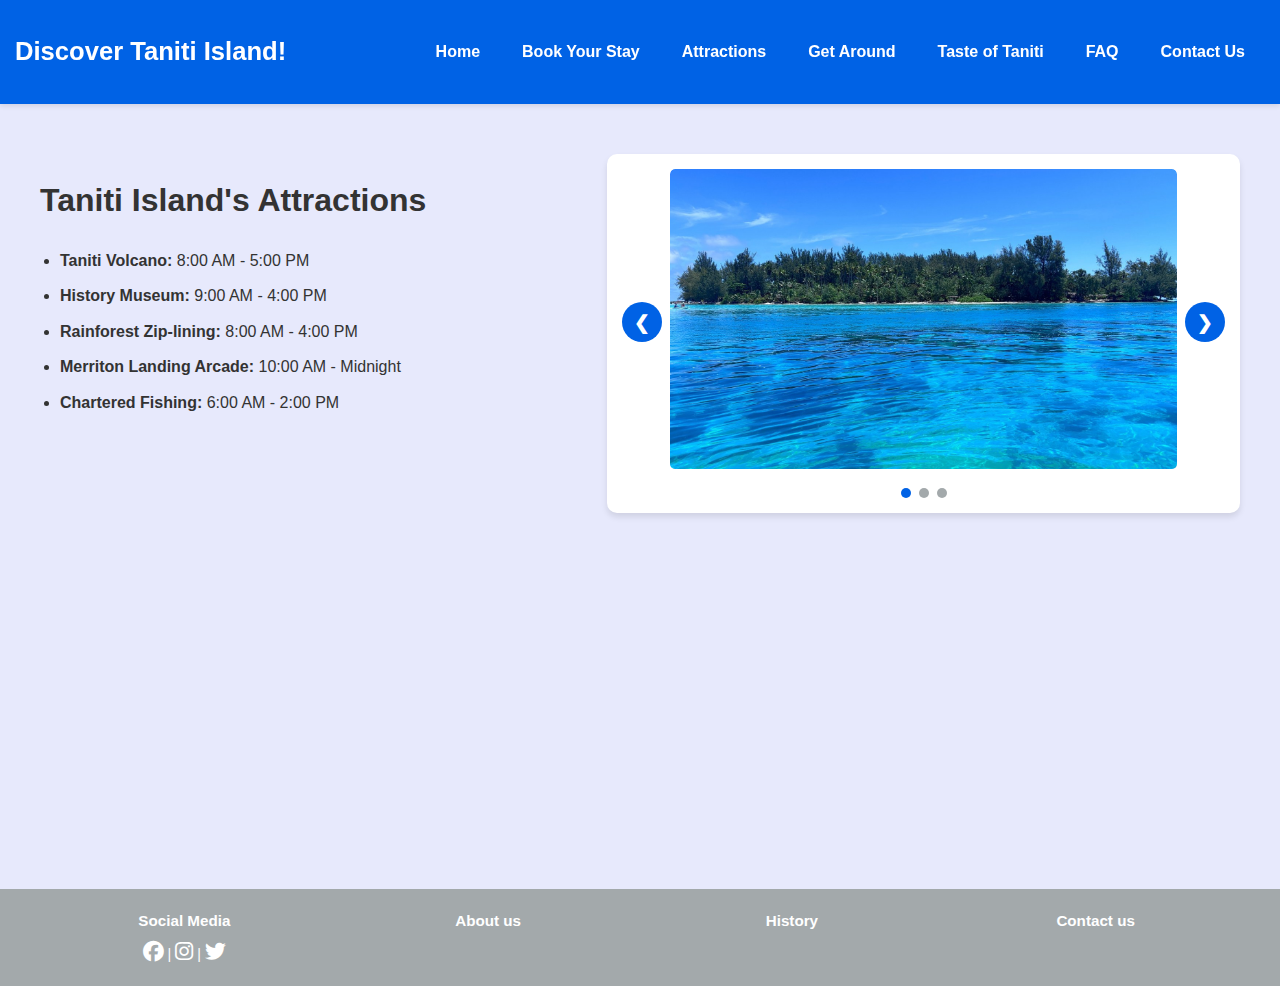
<file: attractions.html>
<!DOCTYPE html>
<html lang="en">

<head>
    <meta charset="UTF-8">
    <title>Taniti Attractions</title>
    <link rel="stylesheet" href="css/style.css">
    <link rel="stylesheet" href="https://cdnjs.cloudflare.com/ajax/libs/font-awesome/6.4.0/css/all.min.css">
    <script src="js/carousel.js"></script>
</head>

<body>
    <header>
        <div class="header-logo"><a href="index.html">Discover Taniti Island!</a></div>
        <nav>
            <ul>
                <li><a href="index.html">Home</a></li>
                <li><a href="book.html">Book Your Stay</a></li>
                <li><a href="attractions.html">Attractions</a></li>
                <li><a href="get-around.html">Get Around</a></li>
                <li><a href="taste.html">Taste of Taniti</a></li>
                <li><a href="faq.html">FAQ</a></li>
                <li><a href="contact.html">Contact Us</a></li>
            </ul>
        </nav>
    </header>
    <main class="page-content active">
        <div class="content-left">
            <h1>Taniti Island's Attractions</h1>
            <ul class="attraction-list">
                <li><strong>Taniti Volcano:</strong> 8:00 AM - 5:00 PM</li>
                <li><strong>History Museum:</strong> 9:00 AM - 4:00 PM</li>
                <li><strong>Rainforest Zip-lining:</strong> 8:00 AM - 4:00 PM</li>
                <li><strong>Merriton Landing Arcade:</strong> 10:00 AM - Midnight</li>
                <li><strong>Chartered Fishing:</strong> 6:00 AM - 2:00 PM</li>
            </ul>
        </div>
        <div class="content-right">
            <div class="carousel">
                <div class="carousel-container">
                    <button class="carousel-btn prev">❮</button>
                    <div class="carousel-slides">
                        <div class="slide">
                            <img src="images/attraction3.png" alt="Blue beach">
                        </div>
                        <div class="slide">
                            <img src="images/attraction1.png" alt="Swimming at beach">
                        </div>
                        <div class="slide">
                            <img src="images/attraction2.png" alt="Another beach activity">
                        </div>
                    </div>
                    <button class="carousel-btn next">❯</button>
                </div>
                <div class="carousel-dots"></div>
            </div>
        </div>
    </main>
    <footer>
        <div class="footer-grid">
            <div>
                <h4>Social Media</h4>
                <p>
                    <a href="https://facebook.com" target="_blank"><i class="fab fa-facebook"></i></a> | 
                    <a href="https://instagram.com" target="_blank"><i class="fab fa-instagram"></i></a> | 
                    <a href="https://twitter.com" target="_blank"><i class="fab fa-twitter"></i></a>
                </p>
            </div>
            <div>
                <h4>About us</h4>
            </div>
            <div>
                <h4>History</h4>
            </div>
            <div>
                <h4>Contact us</h4>
            </div>
        </div>
    </footer>
</body>

</html>
</file>
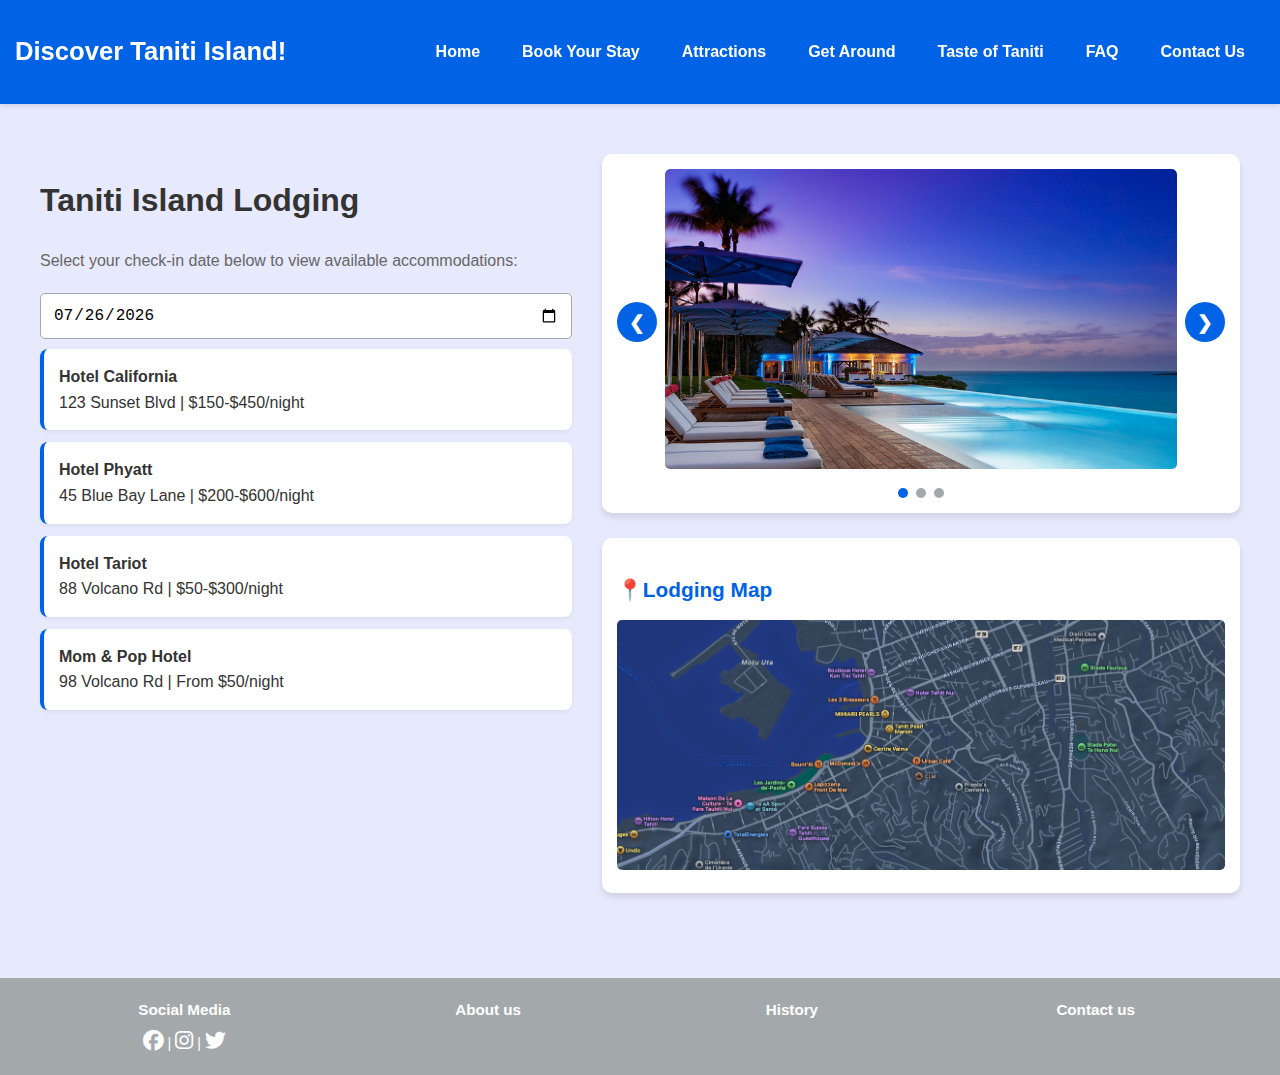
<file: book.html>
<!DOCTYPE html>
<html lang="en">

<head>
    <meta charset="UTF-8">
    <meta name="viewport" content="width=device-width, initial-scale=1.0">
    <title>Book Your Stay - Taniti</title>
    <link rel="stylesheet" href="css/style.css">
    <link rel="stylesheet" href="https://cdnjs.cloudflare.com/ajax/libs/font-awesome/6.4.0/css/all.min.css">
    <script src="js/carousel.js"></script>
</head>

<body>
    <header>
        <div class="header-logo"><a href="index.html">Discover Taniti Island!</a></div>
        <nav>
            <ul>
                <li><a href="index.html">Home</a></li>
                <li><a href="book.html">Book Your Stay</a></li>
                <li><a href="attractions.html">Attractions</a></li>
                <li><a href="get-around.html">Get Around</a></li>
                <li><a href="taste.html">Taste of Taniti</a></li>
                <li><a href="faq.html">FAQ</a></li>
                <li><a href="contact.html">Contact Us</a></li>
            </ul>
        </nav>
    </header>
    <main class="page-content active">
        <div class="book-container"
            style="display: flex; align-items: flex-start; gap: 30px; justify-content: center; width: 100%;">
            <div class="lodging-results" style="flex: 1;">
                <h1>Taniti Island Lodging</h1>
                <p style="color: #666; margin: 10px 0;">Select your check-in date below to view available accommodations:</p>
                <input type="date" id="checkInDate">
                <div class="lodging-card"><strong>Hotel California</strong><br>123 Sunset Blvd | $150-$450/night</div>
                <div class="lodging-card"><strong>Hotel Phyatt</strong><br>45 Blue Bay Lane | $200-$600/night</div>
                <div class="lodging-card"><strong>Hotel Tariot</strong><br>88 Volcano Rd | $50-$300/night</div>
                <div class="lodging-card"><strong>Mom & Pop Hotel</strong><br>98 Volcano Rd | From $50/night</div>
                </p>
            </div>
            <div class="content-right">

            <div class="content-right">
                <div class="carousel">
                    <div class="carousel-container">
                        <button class="carousel-btn prev">❮</button>
                        <div class="carousel-slides">
                            <div class="slide">
                                <img src="images/hotel1.png" alt="A hotel">
                            </div>
                            <div class="slide">
                                <img src="images/hotel2.png" alt="Another hotel">
                            </div>
                            <div class="slide">
                                <img src="images/hotel3.png" alt="Another hotel">
                            </div>
                        </div>
                        <button class="carousel-btn next">❯</button>
                    </div>
                    <div class="carousel-dots"></div>
                </div>
                            <div class="gallery-square">
                                <h3>📍Lodging Map</h3>
                                <img src="images/citymap.png" alt="Hotel Maps">
                            </div>
            </div>
        </div>
        </div>
    </main>
    <footer>
        <div class="footer-grid">
            <div>
                <h4>Social Media</h4>
                <p>
                    <a href="https://facebook.com" target="_blank"><i class="fab fa-facebook"></i></a> | 
                    <a href="https://instagram.com" target="_blank"><i class="fab fa-instagram"></i></a> | 
                    <a href="https://twitter.com" target="_blank"><i class="fab fa-twitter"></i></a>
                </p>
            </div>
            <div>
                <h4>About us</h4>
            </div>
            <div>
                <h4>History</h4>
            </div>
            <div>
                <h4>Contact us</h4>
            </div>
        </div>
    </footer>

    <script src="js/carousel.js"></script>
    <script>
        // Set date picker default to today's date
        const today = new Date().toISOString().split('T')[0];
        document.getElementById('checkInDate').value = today;
    </script>
</body>

</html>
</file>
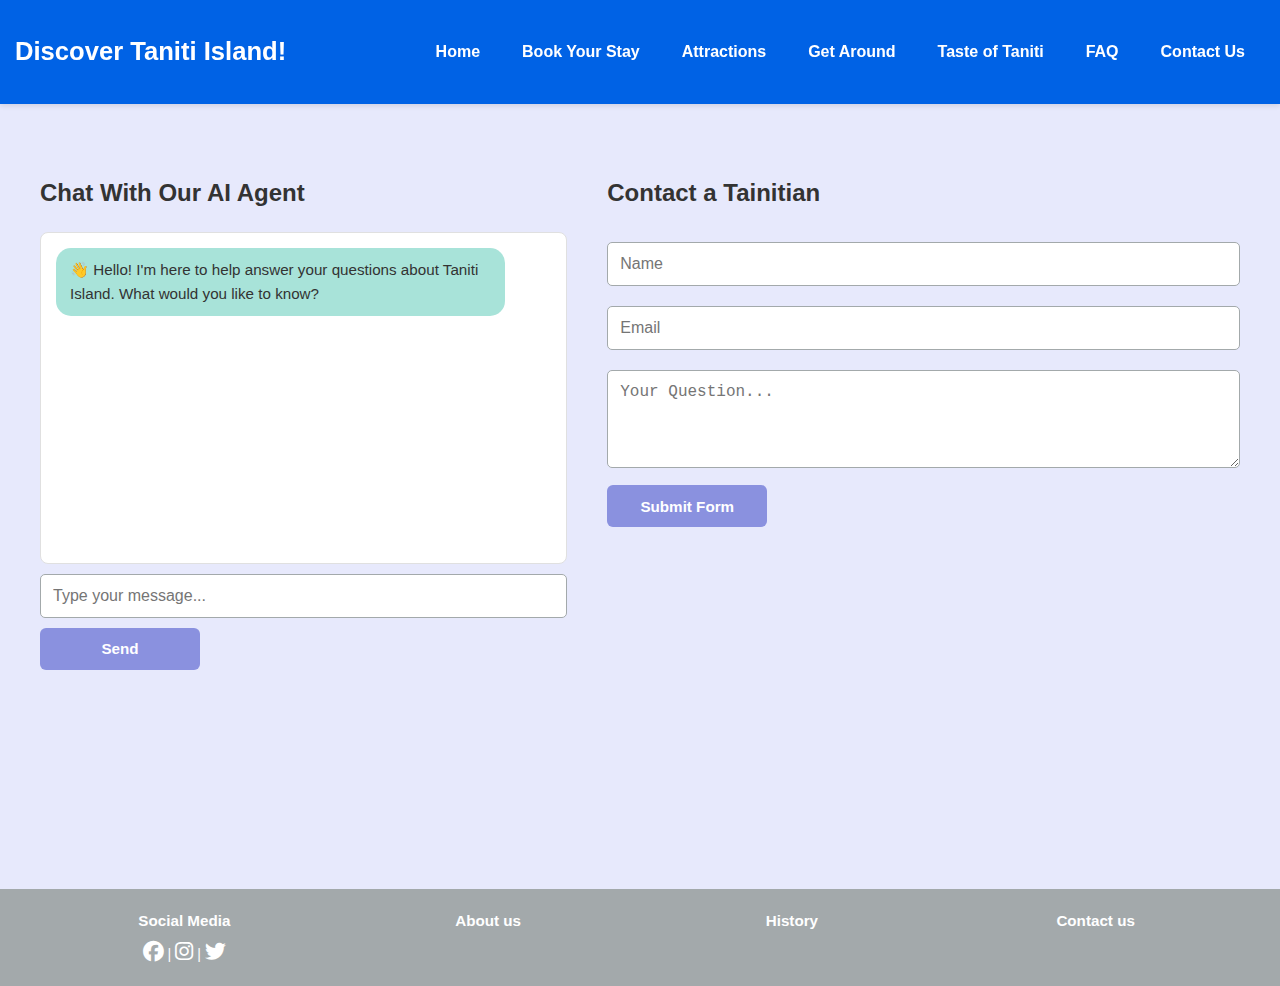
<file: contact.html>
<!DOCTYPE html>
<html lang="en">

<head>
    <meta charset="UTF-8">
    <meta name="viewport" content="width=device-width, initial-scale=1.0">
    <title>Contact Taniti</title>
    <link rel="stylesheet" href="css/style.css">
    <link rel="stylesheet" href="https://cdnjs.cloudflare.com/ajax/libs/font-awesome/6.4.0/css/all.min.css">
</head>

<body>
    <header>
        <div class="header-logo"><a href="index.html">Discover Taniti Island!</a></div>
        <nav>
            <ul>
                <li><a href="index.html">Home</a></li>
                <li><a href="book.html">Book Your Stay</a></li>
                <li><a href="attractions.html">Attractions</a></li>
                <li><a href="get-around.html">Get Around</a></li>
                <li><a href="taste.html">Taste of Taniti</a></li>
                <li><a href="faq.html">FAQ</a></li>
                <li><a href="contact.html">Contact Us</a></li>
            </ul>
        </nav>
    </header>
    <main class="page-content active">
        <div class="content-left">
            <h2>Chat With Our AI Agent</h2>
            <div id="chat-window">
                <div class="msg bot">👋 Hello! I'm here to help answer your questions about Taniti Island. What would you like to know?</div>
            </div>
            <input type="text" id="chat-input" placeholder="Type your message...">
            <button class="standout-btn" onclick="sendMessage()">Send</button>
        </div>
        <div class="content-right">
            <h2>Contact a Tainitian</h2>
            <div id="form-message" style="display: none; margin-bottom: 15px; padding: 12px; background-color: #4CAF50; color: white; border-radius: 4px; text-align: center;">Thank you for your message! We'll be in touch soon.</div>
            <form id="contact-form">
                <input type="text" placeholder="Name" required>
                <input type="email" placeholder="Email" required>
                <textarea rows="4" placeholder="Your Question..." required></textarea>
                <button type="submit" class="standout-btn">Submit Form</button>
            </form>
        </div>
    </main>
    <script src="js/chat.js"></script>
    <script src="js/contact-form.js"></script>
    <footer>
        <div class="footer-grid">
            <div>
                <h4>Social Media</h4>
                <p>
                    <a href="https://facebook.com" target="_blank"><i class="fab fa-facebook"></i></a> | 
                    <a href="https://instagram.com" target="_blank"><i class="fab fa-instagram"></i></a> | 
                    <a href="https://twitter.com" target="_blank"><i class="fab fa-twitter"></i></a>
                </p>
            </div>
            <div>
                <h4>About us</h4>
            </div>
            <div>
                <h4>History</h4>
            </div>
            <div>
                <h4>Contact us</h4>
            </div>
        </div>
    </footer>
</body>

</html>
</file>
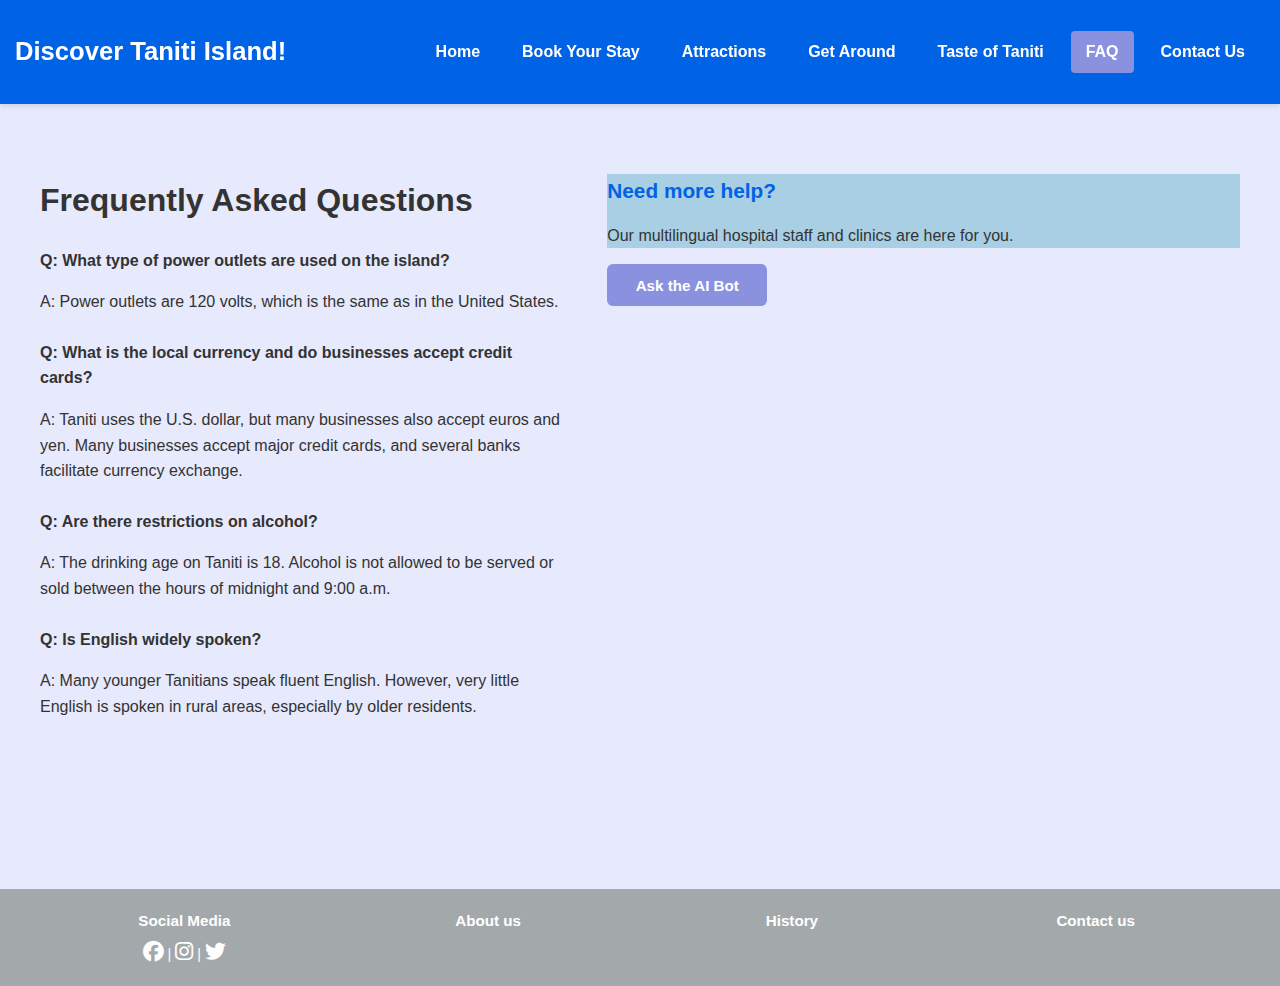
<file: faq.html>
<!DOCTYPE html>
<html lang="en">

<head>
    <meta charset="UTF-8">
    <meta name="viewport" content="width=device-width, initial-scale=1.0">
    <title>Taniti FAQ</title>
    <link rel="stylesheet" href="css/style.css">
    <link rel="stylesheet" href="https://cdnjs.cloudflare.com/ajax/libs/font-awesome/6.4.0/css/all.min.css">
</head>

<body>
    <header>
        <div class="header-logo"><a href="index.html">Discover Taniti Island!</a></div>
        <nav>
            <ul>
                <li><a href="index.html">Home</a></li>
                <li><a href="book.html">Book Your Stay</a></li>
                <li><a href="attractions.html">Attractions</a></li>
                <li><a href="get-around.html">Get Around</a></li>
                <li><a href="taste.html">Taste of Taniti</a></li>
                <li><a href="faq.html" class="active">FAQ</a></li>
                <li><a href="contact.html">Contact Us</a></li>
            </ul>
        </nav>
    </header>

    <main class="page-content active">
        <div class="content-left">
            <h1>Frequently Asked Questions</h1>

            <div class="faq-item" style="margin-bottom: 25px;">
                <p><strong>Q: What type of power outlets are used on the island?</strong></p>
                <p>A: Power outlets are 120 volts, which is the same as in the United States.</p>
            </div>

            <div class="faq-item" style="margin-bottom: 25px;">
                <p><strong>Q: What is the local currency and do businesses accept credit cards?</strong></p>
                <p>A: Taniti uses the U.S. dollar, but many businesses also accept euros and yen. Many
                    businesses accept major credit cards, and several banks facilitate currency exchange.</p>
            </div>

            <div class="faq-item" style="margin-bottom: 25px;">
                <p><strong>Q: Are there restrictions on alcohol?</strong></p>
                <p>A: The drinking age on Taniti is 18. Alcohol is not allowed to be served or sold between
                    the hours of midnight and 9:00 a.m.</p>
            </div>

            <div class="faq-item" style="margin-bottom: 25px;">
                <p><strong>Q: Is English widely spoken?</strong></p>
                <p>A: Many younger Tanitians speak fluent English. However, very little English is spoken in rural
                    areas, especially by older residents.</p>
            </div>
        </div>
        <div class="content-right">
            <div style="background: var(--regent-st-blue);">
                <h3>Need more help?</h3>
                <p>Our multilingual hospital staff and clinics are here for you.</p>
                
            </div>
            <button class="standout-btn" onclick="window.location.href='contact.html'">Ask the AI Bot</button>
        </div>
    </main>

    <footer>
        <div class="footer-grid">
            <div>
                <h4>Social Media</h4>
                <p>
                    <a href="https://facebook.com" target="_blank"><i class="fab fa-facebook"></i></a> | 
                    <a href="https://instagram.com" target="_blank"><i class="fab fa-instagram"></i></a> | 
                    <a href="https://twitter.com" target="_blank"><i class="fab fa-twitter"></i></a>
                </p>
            </div>
            <div>
                <h4>About us</h4>
            </div>
            <div>
                <h4>History</h4>
            </div>
            <div>
                <h4>Contact us</h4>
            </div>
        </div>
    </footer>
</body>

</html>
</file>
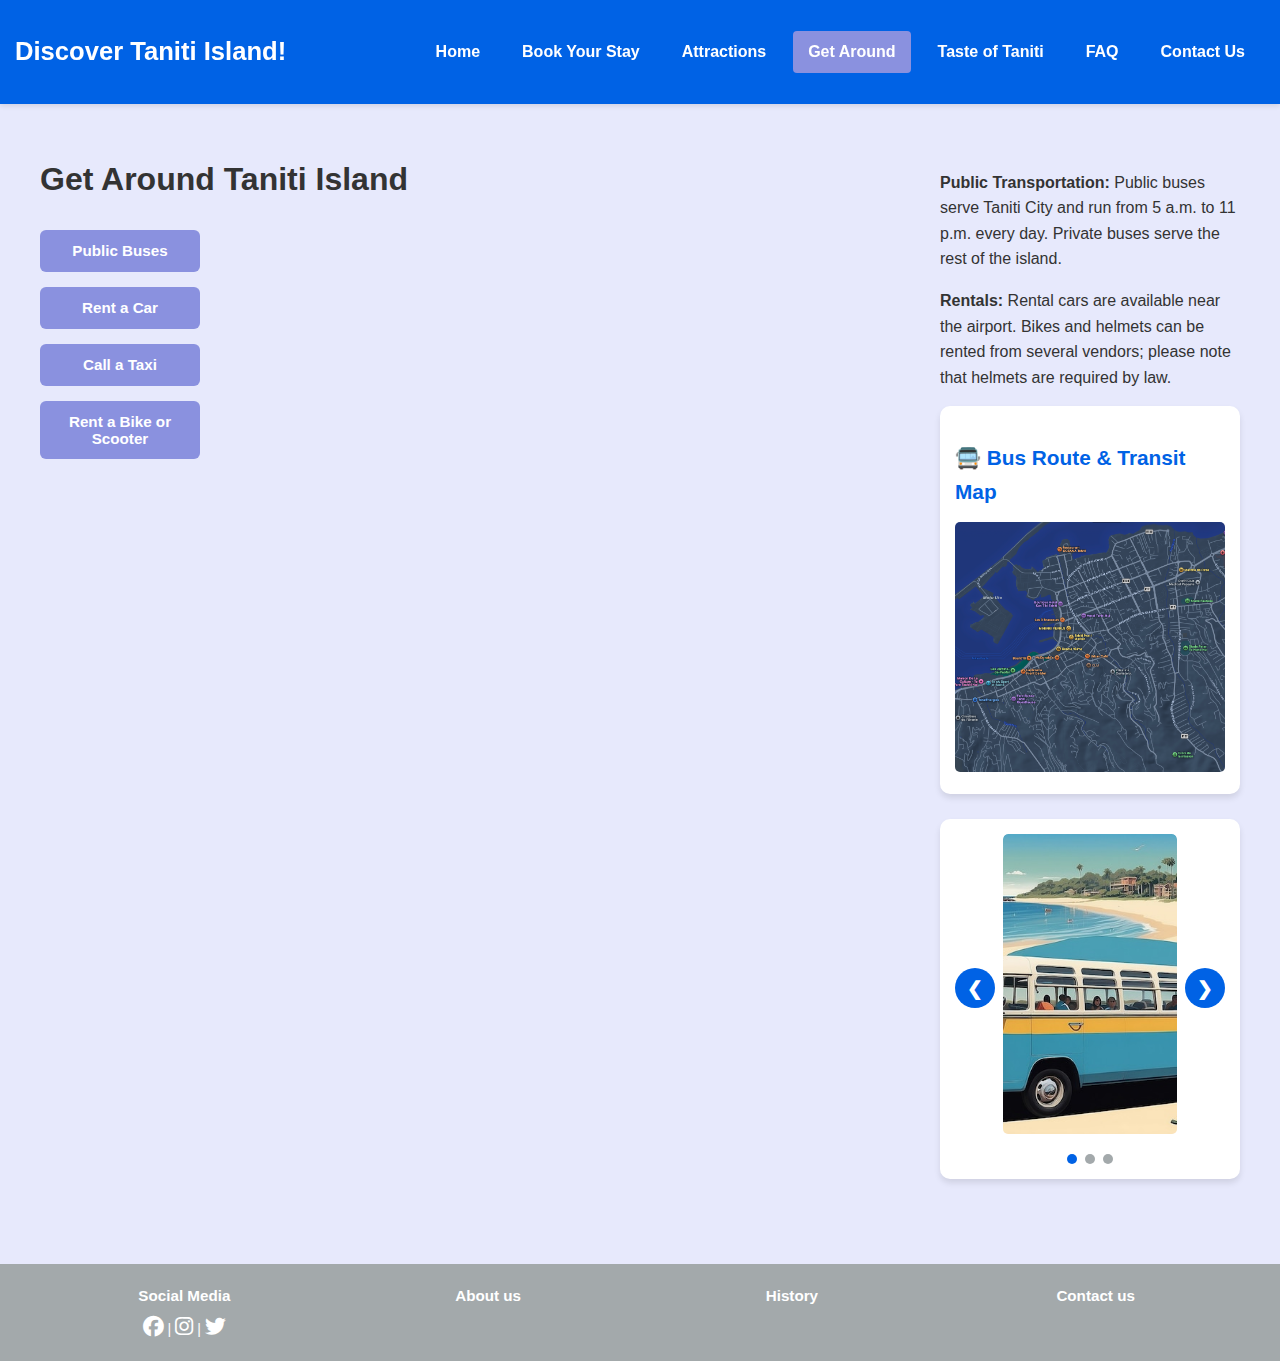
<file: get-around.html>
<!DOCTYPE html>
<html lang="en">

<head>
    <meta charset="UTF-8">
    <title>Get Around Taniti</title>
    <link rel="stylesheet" href="css/style.css">
    <link rel="stylesheet" href="https://cdnjs.cloudflare.com/ajax/libs/font-awesome/6.4.0/css/all.min.css">
    <script src="js/carousel.js"></script>
</head>

<body>
    <header>
        <div class="header-logo"><a href="index.html">Discover Taniti Island!</a></div>
        <nav>
            <ul>
                <li><a href="index.html">Home</a></li>
                <li><a href="book.html">Book Your Stay</a></li>
                <li><a href="attractions.html">Attractions</a></li>
                <li><a href="get-around.html" class="active">Get Around</a></li>
                <li><a href="taste.html">Taste of Taniti</a></li>
                <li><a href="faq.html">FAQ</a></li>
                <li><a href="contact.html">Contact Us</a></li>
            </ul>
        </nav>
        
    </header>

    <main class="page-content active">
        <div class="vertical-btn-group">
            <h1>Get Around Taniti Island</h1>
            <button class="standout-btn">Public Buses</button>
            <button class="standout-btn">Rent a Car</button>
            <button class="standout-btn">Call a Taxi</button>
            <button class="standout-btn">Rent a Bike or Scooter</button>
        </div>
        <div class="content-right">
            <p><strong>Public Transportation:</strong> Public buses serve Taniti City and run from 5 a.m. to 11 p.m.
                every day. Private buses serve the rest of the island.</p>
            <p><strong>Rentals:</strong> Rental cars are available near the airport. Bikes and helmets can be rented
                from several vendors; please note that helmets are required by law.</p>
            <div class="gallery-square">
                <h3>🚍 Bus Route & Transit Map</h3>
                <img src="images/citymap.png" alt="Hotel Maps">
            </div>
            <div class="carousel">
                <div class="carousel-container">
                    <button class="carousel-btn prev">❮</button>
                    <div class="carousel-slides">
                        <div class="slide">
                            <img src="images/beach-bus.jpg" alt="White sandy beach">
                        </div>
                        <div class="slide">
                            <img src="images/yellow-taxi-car.jpg" alt="People enjoying the beach">
                        </div>
                        <div class="slide">
                            <img src="images/bikebybeach.jpg" alt="Another beach activity">
                        </div>
                    </div>
                    <button class="carousel-btn next">❯</button>
                </div>
                <div class="carousel-dots"></div>
            </div>
        </div>
    </main>

    <footer>
        <div class="footer-grid">
            <div>
                <h4>Social Media</h4>
                <p>
                    <a href="https://facebook.com" target="_blank"><i class="fab fa-facebook"></i></a> | 
                    <a href="https://instagram.com" target="_blank"><i class="fab fa-instagram"></i></a> | 
                    <a href="https://twitter.com" target="_blank"><i class="fab fa-twitter"></i></a>
                </p>
            </div>
            <div>
                <h4>About us</h4>
            </div>
            <div>
                <h4>History</h4>
            </div>
            <div>
                <h4>Contact us</h4>
            </div>
        </div>
    </footer>
</body>

</html>
</file>
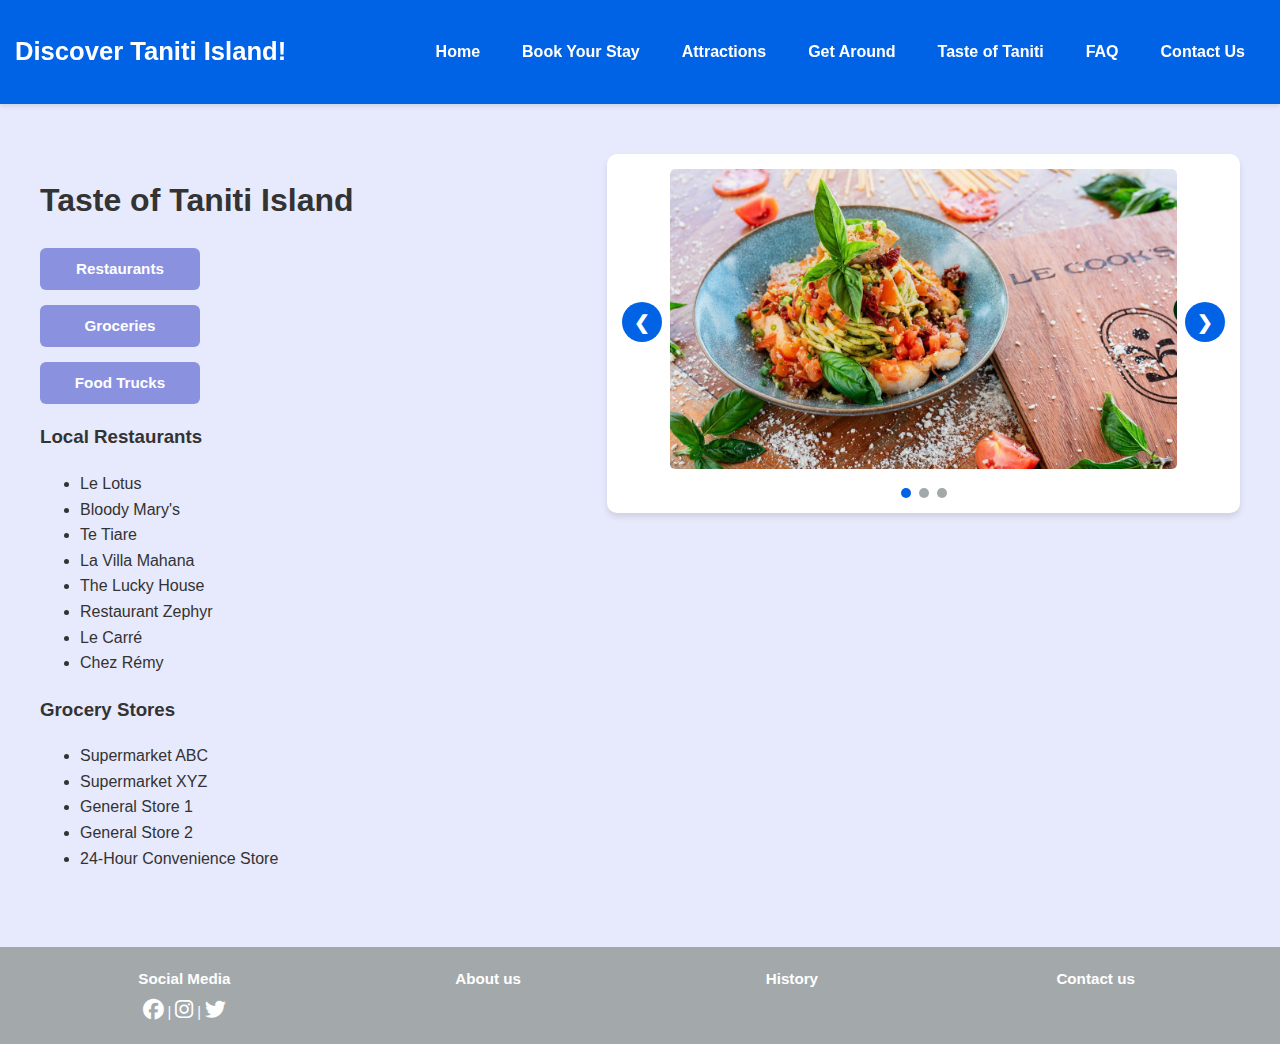
<file: taste.html>
<!DOCTYPE html>
<html lang="en">

<head>
    <meta charset="UTF-8">
    <meta name="viewport" content="width=device-width, initial-scale=1.0">
    <title>Taste of Taniti</title>
    <link rel="stylesheet" href="css/style.css">
    <link rel="stylesheet" href="https://cdnjs.cloudflare.com/ajax/libs/font-awesome/6.4.0/css/all.min.css">
    <script src="js/carousel.js"></script>
</head>

<body>
    <header>
        <div class="header-logo"><a href="index.html">Discover Taniti Island!</a></div>
        <nav>
            <ul>
                <li><a href="index.html">Home</a></li>
                <li><a href="book.html">Book Your Stay</a></li>
                <li><a href="attractions.html">Attractions</a></li>
                <li><a href="get-around.html">Get Around</a></li>
                <li><a href="taste.html">Taste of Taniti</a></li>
                <li><a href="faq.html">FAQ</a></li>
                <li><a href="contact.html">Contact Us</a></li>
            </ul>
        </nav>
    </header>
    <main class="page-content active">
        <div class="content-left">
            <h1>Taste of Taniti Island</h1>
            <div class="vertical-btn-group">
                <button class="standout-btn">Restaurants</button>
                <button class="standout-btn">Groceries</button>
                <button class="standout-btn">Food Trucks</button>
            </div>
            <h3>Local Restaurants</h3>
            <ul>
                <li>Le Lotus</li>
                <li>Bloody Mary's</li>
                <li>Te Tiare</li>
                <li>La Villa Mahana</li>
                <li>The Lucky House</li>
                <li>Restaurant Zephyr</li>
                <li>Le Carré</li>
                <li>Chez Rémy</li>
            </ul>
            <h3>Grocery Stores</h3>
            <ul>
                <li>Supermarket ABC</li>
                <li>Supermarket XYZ</li>
                <li>General Store 1</li>
                <li>General Store 2</li>
                <li>24-Hour Convenience Store</li>
            </ul>
        </div>
        <div class="content-right">
            <div class="carousel">
                <div class="carousel-container">
                    <button class="carousel-btn prev">❮</button>
                    <div class="carousel-slides">
                        <div class="slide">
                            <img src="images/food3.png" alt="food plate one">
                        </div>
                        <div class="slide">
                            <img src="images/food2.png" alt="food plate two">
                        </div>
                        <div class="slide">
                            <img src="images/food1.png" alt="food plate three">
                        </div>
                    </div>
                    <button class="carousel-btn next">❯</button>
                </div>
                <div class="carousel-dots"></div>
            </div>
        </div>
        
    </main>
    <footer>
        <div class="footer-grid">
            <div>
                <h4>Social Media</h4>
                <p>
                    <a href="https://facebook.com" target="_blank"><i class="fab fa-facebook"></i></a> | 
                    <a href="https://instagram.com" target="_blank"><i class="fab fa-instagram"></i></a> | 
                    <a href="https://twitter.com" target="_blank"><i class="fab fa-twitter"></i></a>
                </p>
            </div>
            <div>
                <h4>About us</h4>
            </div>
            <div>
                <h4>History</h4>
            </div>
            <div>
                <h4>Contact us</h4>
            </div>
        </div>
    </footer>
</body>

</html>
</file>
<file: css/style.css>
/* color Palette Variables */
:root {
    --morning-glory: #a8e3d9;
    --science-blue: #0062e5;
    --standout-purple: #8a91df;
    --regent-st-blue: #a9cfe4;
    --gray-chateau: #a3a9ab;
    --white: #ffffff;
    --off-white: #e7e9fc;
}

/* Base Styles */
body {
    font-family: 'Segoe UI', Arial, sans-serif;
    margin: 0;
    padding: 0;
    background-color: var(--off-white);
    color: #333;
    line-height: 1.6;
}

/* Header Branding & Nav */
header {
    background-color: var(--science-blue);
    color: var(--white);
    display: flex;
    justify-content: space-between;
    align-items: center;
    padding: 12px 15px;
    position: sticky;
    top: 0;
    z-index: 1000;
    box-shadow: 0 2px 5px rgba(0, 0, 0, 0.1);
    flex-wrap: wrap;
}

.header-logo {
    padding-left: 0;
    margin-left: 0;
    /* Aligned to the far left border */
    font-size: 1.2rem;
    font-weight: bold;
    flex-shrink: 0;
}

.header-logo a {
    color: var(--white);
    text-decoration: none;
    transition: color 0.3s;
}

.header-logo a:visited {
    color: var(--white);
}

nav ul {
    list-style: none;
    display: flex;
    flex-wrap: wrap;
    gap: 8px;
    margin-right: 0;
    padding: 0;
    justify-content: center;
    width: 100%;
}

nav li {
    flex: 0 1 auto;
}

nav a {
    text-decoration: none;
    color: var(--white);
    padding: 6px 10px;
    border-radius: 4px;
    font-weight: 600;
    font-size: 0.85rem;
    transition: background 0.3s;
    display: block;
    white-space: nowrap;
}

nav a:visited {
    color: var(--white);
}

nav a:hover,
nav a.active {
    background-color: var(--standout-purple);
    color: var(--white);
}

@media (min-width: 768px) {
    header {
        flex-wrap: nowrap;
        padding: 15px 0;
    }

    .header-logo {
        margin-left: 15px;
        font-size: 1.6rem;
    }

    nav ul {
        width: auto;
        gap: 12px;
        margin-right: 20px;
        justify-content: flex-end;
    }

    nav a {
        padding: 8px 15px;
        font-size: 1rem;
    }
}

/* Main Content Layout */
main {
    max-width: 1200px;
    margin: 20px auto;
    min-height: 75vh;
    padding: 0 10px;
}

.page-content {
    display: flex;
    flex-direction: column;
    padding: 15px;
    gap: 20px;
}

.content-left,
.content-right {
    width: 100%;
}

/* Tablet Layout */
@media (min-width: 768px) {
    main {
        margin: 30px auto;
        padding: 0;
    }

    .page-content {
        padding: 20px;
        gap: 30px;
    }
}

/* Desktop Grid Logic */
@media (min-width: 992px) {
    .page-content {
        flex-direction: row;
        align-items: flex-start;
        gap: 40px;
    }

    .content-left {
        flex: 1;
        min-width: 200px;
    }

    .content-right {
        flex: 1.2;
        min-width: 300px;
    }
}

/* Components & Widgets */
.weather-widget {
    background: var(--regent-st-blue);
    padding: 15px;
    border-radius: 8px;
    margin-bottom: 20px;
    border-left: 5px solid var(--science-blue);
}

.gallery-square {
    background: var(--white);
    padding: 12px;
    border-radius: 10px;
    box-shadow: 0 4px 6px rgba(0, 0, 0, 0.1);
    margin-bottom: 15px;
}

.gallery-square img {
    width: 100%;
    height: 180px;
    object-fit: cover;
    border-radius: 5px;
}

@media (min-width: 768px) {
    .gallery-square {
        padding: 15px;
        margin-bottom: 25px;
    }

    .gallery-square img {
        height: 250px;
    }
}

/* Buttons */
.standout-btn {
    background-color: var(--standout-purple);
    color: var(--white);
    border: none;
    padding: 10px 14px;
    border-radius: 6px;
    cursor: pointer;
    font-weight: bold;
    font-size: 0.85rem;
    transition: transform 0.2s, background 0.3s;
    width: 140px;
    min-height: 40px;
    display: flex;
    align-items: center;
    justify-content: center;
}

.standout-btn:hover {
    background-color: #7a81cf;
    transform: translateY(-2px);
}

.standout-btn:active {
    transform: translateY(0);
}

.vertical-btn-group {
    display: flex;
    flex-direction: column;
    gap: 12px;
    width: 100%;
    min-width: auto;
    align-items: flex-start;
}

.vertical-btn-group h1 {
    margin: 0 0 10px 0;
    font-size: 1.5rem;
}

@media (min-width: 768px) {
    .standout-btn {
        padding: 12px 18px;
        font-size: 0.95rem;
        width: 160px;
        min-height: 42px;
    }

    .vertical-btn-group {
        gap: 15px;
        min-width: auto;
    }

    .vertical-btn-group h1 {
        font-size: 2rem;
    }
}

/* Map Mockups */
.map-box {
    background-color: #e0e0e0;
    width: 100%;
    height: 250px;
    display: flex;
    align-items: center;
    justify-content: center;
    border-radius: 10px;
    border: 2px dashed var(--gray-chateau);
    color: #666;
    font-weight: bold;
    text-align: center;
    font-size: 0.9rem;
}

@media (min-width: 768px) {
    .map-box {
        height: 400px;
        font-size: 1rem;
    }
}

/* Lodging & Lists */
.lodging-card {
    background: var(--white);
    padding: 15px;
    margin-bottom: 12px;
    border-radius: 8px;
    border-left: 4px solid var(--science-blue);
    box-shadow: 0 2px 4px rgba(0, 0, 0, 0.05);
}

.attraction-list,
.restaurant-list {
    padding-left: 20px;
}

.attraction-list li {
    margin-bottom: 10px;
}

/* Content-right styling */
.content-right h3 {
    font-size: 1.1rem;
    color: var(--science-blue);
    margin: 18px 0 12px 0;
    font-weight: 600;
}

.content-right ul {
    padding-left: 20px;
    margin: 0 0 15px 0;
}

.content-right li {
    margin-bottom: 8px;
    font-size: 0.95rem;
    line-height: 1.5;
}

@media (min-width: 768px) {
    .content-right h3 {
        font-size: 1.3rem;
        margin: 20px 0 14px 0;
    }

    .content-right li {
        margin-bottom: 10px;
        font-size: 1rem;
    }
}

/* Forms & Chat */
input,
textarea {
    width: 100%;
    padding: 12px;
    margin: 10px 0;
    border: 1px solid var(--gray-chateau);
    border-radius: 5px;
    box-sizing: border-box;
    font-size: 16px;
}

input:focus,
textarea:focus {
    outline: none;
    border-color: var(--science-blue);
    box-shadow: 0 0 0 3px rgba(0, 98, 229, 0.1);
}

#chat-window {
    height: 250px;
    background: #ffffff;
    border: 1px solid #e0e0e0;
    border-radius: 8px;
    padding: 15px;
    overflow-y: auto;
    display: flex;
    flex-direction: column;
    gap: 10px;
}

.msg {
    padding: 8px 12px;
    border-radius: 15px;
    max-width: 85%;
    font-size: 0.85rem;
    word-wrap: break-word;
}

.bot {
    background: var(--morning-glory);
    align-self: flex-start;
}

.user {
    background: var(--science-blue);
    color: var(--white);
    align-self: flex-end;
}

@media (min-width: 768px) {
    #chat-window {
        height: 300px;
        padding: 15px;
        gap: 12px;
    }

    .msg {
        padding: 10px 14px;
        font-size: 0.95rem;
    }
}

/* Footer Styles */
footer {
    background-color: var(--gray-chateau);
    color: var(--white);
    padding: 20px 15px;
    margin-top: 30px;
}

.footer-grid {
    max-width: 1200px;
    margin: auto;
    display: grid;
    grid-template-columns: repeat(auto-fit, minmax(120px, 1fr));
    gap: 12px;
    text-align: center;
}

.footer-grid h4 {
    margin: 0 0 6px 0;
    font-size: 0.85rem;
}

.footer-grid p {
    margin: 0;
    font-size: 0.8rem;
}

footer a {
    color: var(--white);
    text-decoration: none;
    transition: color 0.3s;
}

footer a i {
    font-size: 1.1rem;
    transition: transform 0.3s, color 0.3s;
}

footer a i:hover {
    transform: scale(1.2);
}

footer a:hover {
    color: var(--morning-glory);
}

@media (min-width: 768px) {
    footer {
        padding: 20px 20px;
        margin-top: 40px;
    }

    .footer-grid {
        grid-template-columns: repeat(auto-fit, minmax(180px, 1fr));
        gap: 15px;
    }

    .footer-grid h4 {
        font-size: 0.95rem;
        margin-bottom: 8px;
    }

    .footer-grid p {
        font-size: 0.9rem;
    }

    footer a i {
        font-size: 1.3rem;
    }
}

.carousel {
    background: var(--white);
    padding: 10px;
    border-radius: 10px;
    box-shadow: 0 4px 6px rgba(0, 0, 0, 0.1);
    margin-bottom: 15px;
}

.carousel-container {
    display: flex;
    align-items: center;
    gap: 8px;
    position: relative;
}

.carousel-slides {
    flex: 1;
    overflow: hidden;
    border-radius: 5px;
}

.carousel-slides .slide {
    display: none;
}

.carousel-slides .slide.active {
    display: block;
}

.carousel-slides img {
    width: 100%;
    height: 220px;
    object-fit: cover;
    border-radius: 5px;
}

.carousel-btn {
    background-color: var(--science-blue);
    color: var(--white);
    border: none;
    width: 36px;
    height: 36px;
    min-width: 36px;
    min-height: 36px;
    border-radius: 50%;
    cursor: pointer;
    font-size: 1rem;
    font-weight: bold;
    transition: background 0.3s;
    flex-shrink: 0;
    padding: 0;
    display: flex;
    align-items: center;
    justify-content: center;
}

.carousel-btn:hover {
    background-color: var(--standout-purple);
}

.carousel-btn:active {
    transform: scale(0.95);
}

.carousel-dots {
    display: flex;
    justify-content: center;
    gap: 6px;
    margin-top: 10px;
    flex-wrap: wrap;
}

.dot {
    width: 8px;
    height: 8px;
    border-radius: 50%;
    background-color: var(--gray-chateau);
    cursor: pointer;
    transition: background 0.3s;
    min-width: 8px;
    min-height: 8px;
}

.dot.active {
    background-color: var(--science-blue);
}

@media (min-width: 768px) {
    .carousel {
        padding: 15px;
        margin-bottom: 25px;
    }

    .carousel-slides img {
        height: 300px;
    }

    .carousel-btn {
        width: 40px;
        height: 40px;
        min-width: 40px;
        min-height: 40px;
        font-size: 1.2rem;
    }

    .carousel-dots {
        gap: 8px;
        margin-top: 12px;
    }

    .dot {
        width: 10px;
        height: 10px;
        min-width: 10px;
        min-height: 10px;
    }
}
</file>
